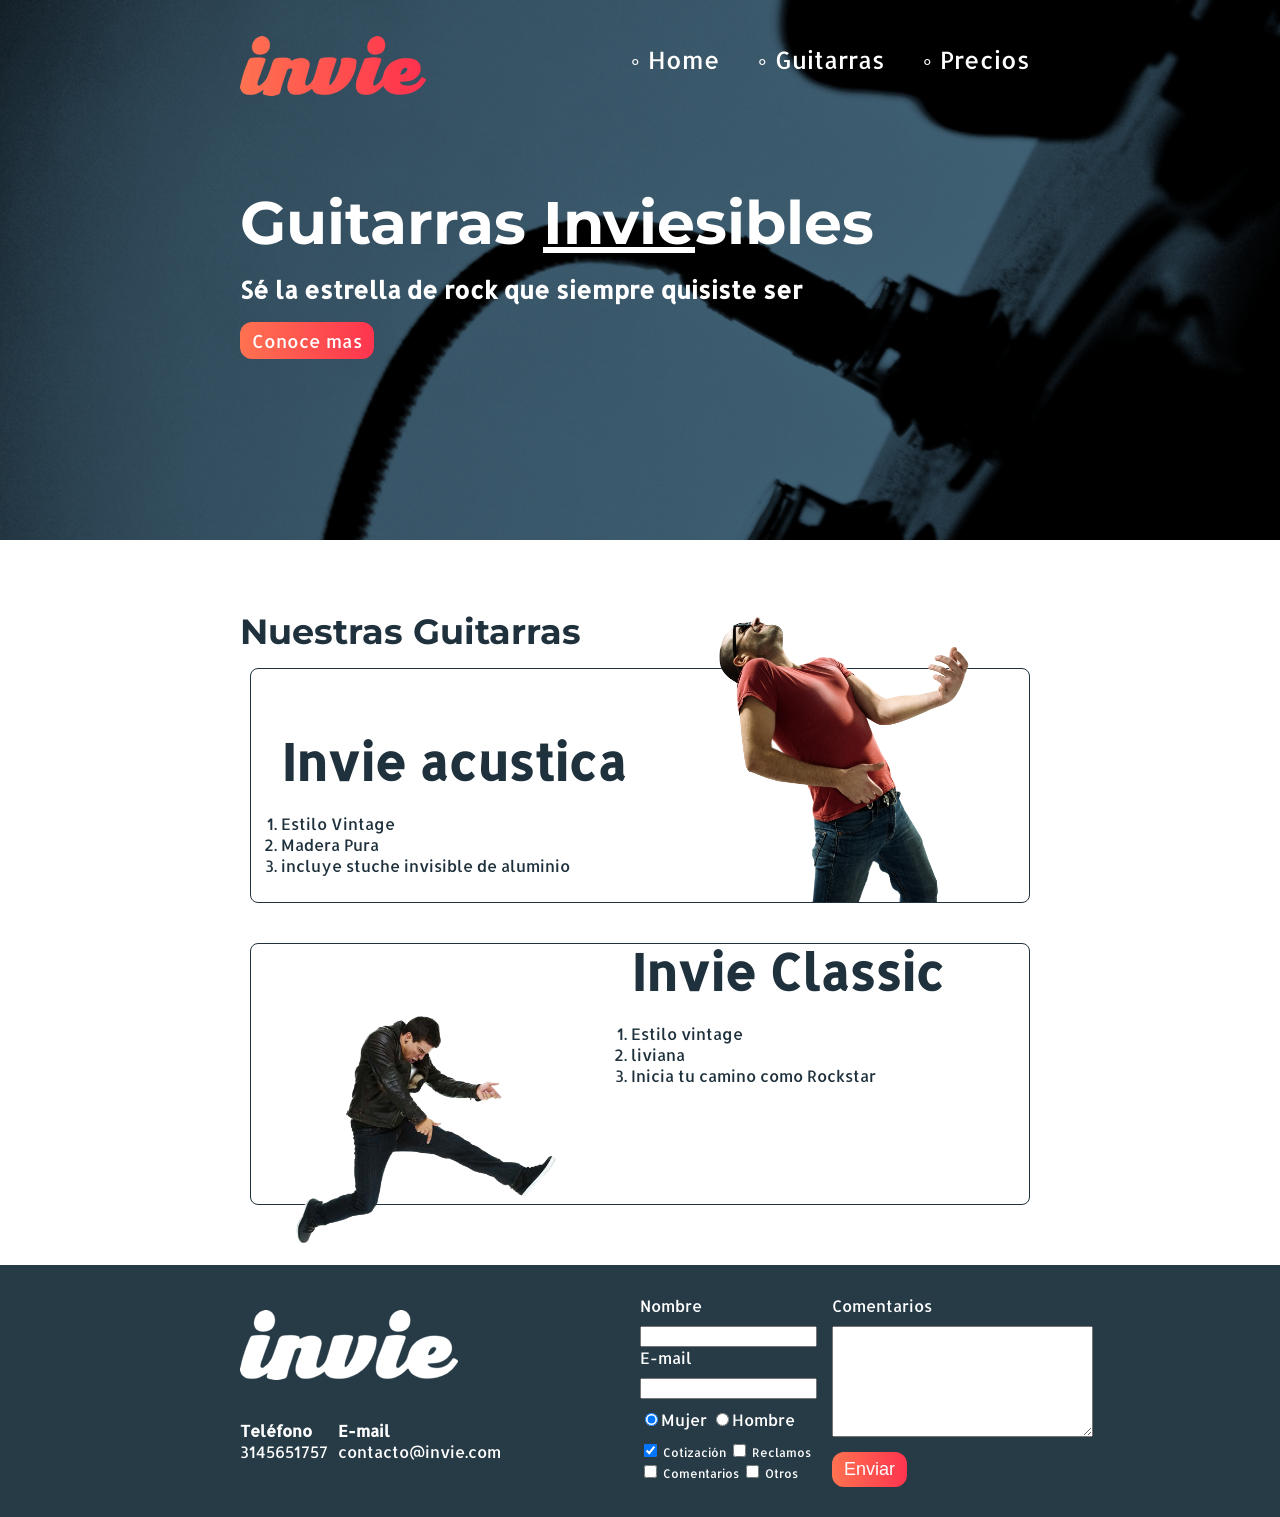
<file: index.html>
<!DOCTYPE html>
<html lang="en" dir="ltr">
  <head>
    <meta charset="utf-8">
    <title>Invie</title>
   <link rel="stylesheet" href="css/invie.css">
   <link href="https://fonts.googleapis.com/css?family=Montserrat" rel="stylesheet">
   <link href="https://fonts.googleapis.com/css?family=Allerta" rel="stylesheet">
  </head>
  <body>
    <section id="portada" class="portada background ">   <!-- portada  -->
      <div class="contenedor">
        <header id="header" class="header contenedor ">   <!-- cabecera   -->
          <figure class="logotipo"><!-- logotipo -->
            <img src="images/invie.png" width="186" height="60" alt="invie- logotipo">
          </figure>
          <nav class="menu"> <!-- menu -->
            <div class="menuito">
              <ul>
                <li>
                  <a href="index.html"> Home</a>
                </li>
                <li>
                  <a href="#guitarras"> Guitarras</a>
                </li>
                <li>
                  <a href="precios.html"> Precios</a>
                </li>
              </ul>
            </div>

          </nav>
        </header>

    <h1 class="titulo">Guitarras <span>Invie</span>sibles </h1>  <!-- titulo -->
      <h3 class="title-b" >Sé la estrella de rock que siempre quisiste ser </h3><!-- resumen -->
       <a class="button" href="#guitarras"  type="button" name="button">Conoce mas</a><!-- boton -->
     </div>
    </section>

    <section id="guitarras" class="guitarras contenedor">  <!-- guitarras  -->
      <h2 class="titulo">Nuestras Guitarras</h2><!-- titulo -->
      <article class="guitarra 1  "><!-- guitarra 1 -->
     <img  class="right"src="images/invie-acustica.png" width="350" alt="Guitarra- Invie-Acustica">
     <div class="contenedor-guitarra-a">
       <h3 class="title-a">Invie acustica</h3>
       <ol>
         <li>Estilo Vintage</li>
         <li>Madera Pura</li>
         <li>incluye stuche invisible de aluminio</li>
       </ol>
     </div>
       </article>
    <article class="guitarra b "><!-- guitarra 2 -->
      <img class="left"src="images/invie-classic.png" width="350" alt="Guitarra- Invie-Classic">
       <div class="contenedor-guitarra-b">
         <h3 class="title-a">Invie Classic</h3>
         <ol>
           <li>Estilo vintage</li>
           <li>liviana</li>
           <li>Inicia tu camino como Rockstar</li>
         </ol>
       </div>
        </article>
    </section>
    <footer class="footer">
      <div class="contenedor">
        <div class="contacto">
          <img src="images/invie-white.png" alt="logotipo blanco">
          <a href="tel:+573145651757"> <strong>Teléfono</strong> <span>3145651757</span></a>
          <a href="mailto:contacto@invie.com"> <strong>E-mail</strong> <span>contacto@invie.com</span></a>
          </div>

        <form class="formulario">
          <div class="col1">
            <label for="nombre">Nombre</label>
          <input type="text"  required name="nombre" value="" id="nombre">
          <label for="email">E-mail</label>
          <input type="email" required name="email" value="" id="email">
          <div class="sexo">
            <label for="mujer">
           <input type="radio" checked name="sexo" value="Mujer" id="mujer">Mujer
          </label>
          <label for="hombre">
           <input type="radio" name="sexo" value="Hombre" id="hombre">Hombre
          </label>
          </div>
          <div class="intereses">
            <label for="cotizacion">
             <input type="checkbox" checked name="intereses" value="cotizacion" id="cotizacion"> Cotización
            </label>
            <label for="reclamos">
            <input type="checkbox" name="intereses" value="reclamos" id="reclamos"> Reclamos
            </label>
            <label for="comentarios">
            <input type="checkbox" name="intereses" value="comentarios" id="comentarios"> Comentarios
            </label>
            <label for="otros">
            <input type="checkbox" name="interese" value="otros" id="otros"> Otros
            </label>
          </div>

          </div>

        <div class="col2">
          <label for="comentarios">Comentarios</label>
          <textarea name="comentarios" rows="7" cols="30" id="comentarios"></textarea>
          <input type="submit" name="" value="Enviar" class="button">
        </div>

       </form>
  </div>

    </footer>
  </body>
</html>
</file>
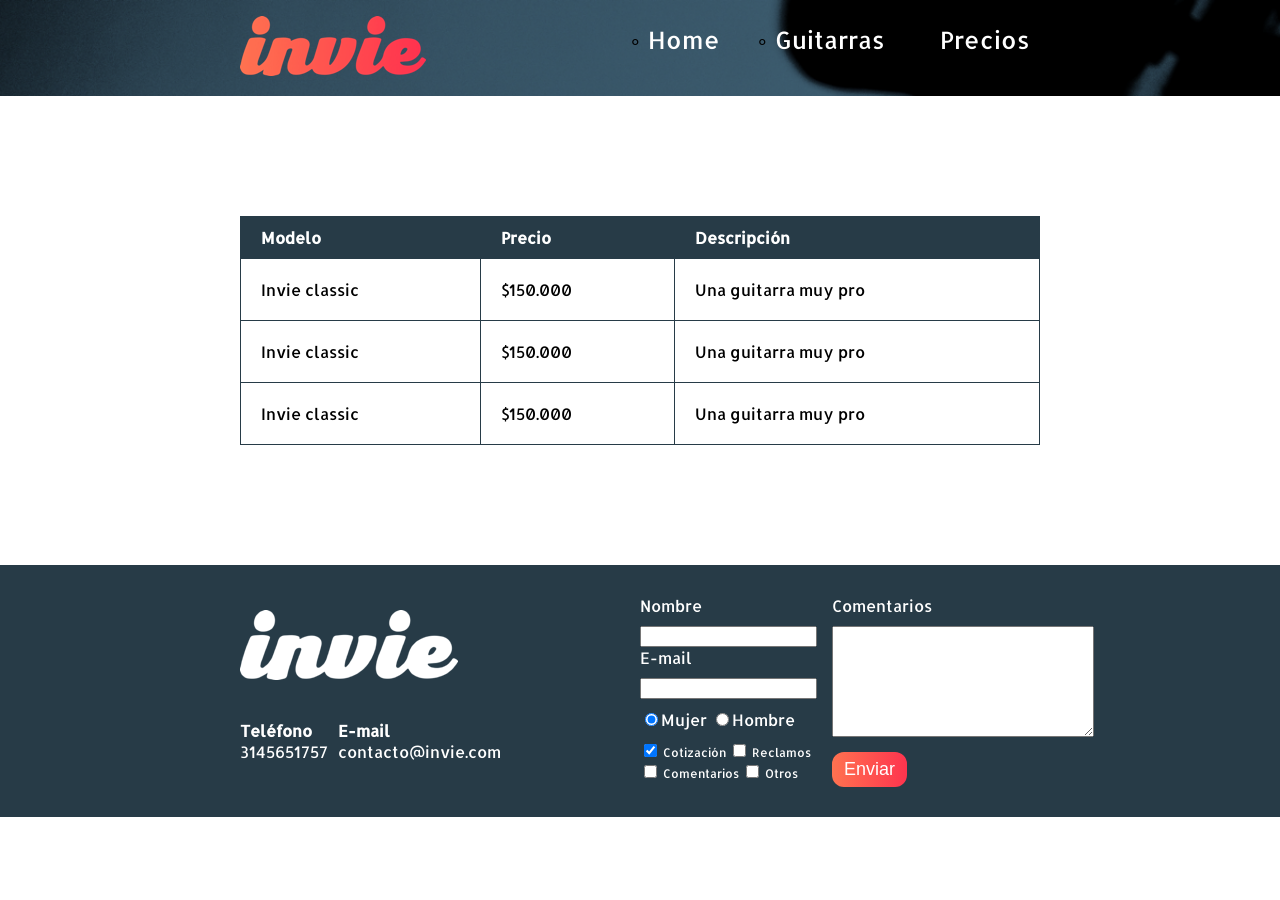
<file: precios.html>
<!DOCTYPE html>
<html lang="en" dir="ltr">
  <head>
    <meta charset="utf-8">
    <title>Precios</title>
    <link rel="stylesheet" href="css/invie.css">
    <link href="https://fonts.googleapis.com/css?family=Montserrat" rel="stylesheet">
    <link href="https://fonts.googleapis.com/css?family=Allerta" rel="stylesheet">
  </head>
  <body>
    <div class="background">
      <header id="header" class="header contenedor ">   <!-- cabecera   -->
        <figure class="logotipo"><!-- logotipo -->
          <img src="images/invie.png" width="186" height="60" alt="invie- logotipo">
        </figure>
        <nav class="menu"> <!-- menu -->
          <div class="menuito">
            <ul>
              <li>
                <a href="index.html">Home</a>
              </li>
              <li>
                <a href="index.html#guitarras ">Guitarras</a>
              </li>
              <li>
                <a href="precios.html">Precios</a>
              </li>
            </ul>
          </div>
        </nav>
      </header>
    </div>

    <section class="tabla">
      <div class="contenedor">
        <table>
          <thead>
            <tr>
              <th>Modelo</th>
              <th>Precio</th>
              <th>Descripción</th>
            </tr>
          </thead>

          <tbody>
            <tr>
              <td>Invie classic</td>
              <td>$150.000</td>
              <td>Una guitarra muy pro </td>
            </tr>
            <tr>
              <td>Invie classic</td>
              <td>$150.000</td>
              <td>Una guitarra muy pro </td>
            </tr>
            <tr>
              <td>Invie classic</td>
              <td>$150.000</td>
              <td>Una guitarra muy pro </td>
            </tr>
          </tbody>
        </table>
          </div>
    </section>
    <footer class="footer">
      <div class="contenedor">
        <div class="contacto">
          <img src="images/invie-white.png" alt="logotipo blanco">
          <a href="tel:+573145651757"> <strong>Teléfono</strong> <span>3145651757</span></a>
          <a href="mailto:contacto@invie.com"> <strong>E-mail</strong> <span>contacto@invie.com</span></a>
          </div>
          <form class="formulario">
            <div class="col1">
              <label for="nombre">Nombre</label>
            <input type="text"  required name="nombre" value="" id="nombre">
            <label for="email">E-mail</label>
            <input type="email" required name="email" value="" id="email">
            <div class="sexo">
              <label for="mujer">
                <input type="radio" checked name="sexo" value="Mujer" id="mujer">Mujer
               </label>
               <label for="hombre">
                <input type="radio" name="sexo" value="Hombre" id="hombre">Hombre
               </label>
               </div>
               <div class="intereses">
                 <label for="cotizacion">
                  <input type="checkbox" checked name="intereses" value="cotizacion" id="cotizacion"> Cotización
                 </label>
                 <label for="reclamos">
                 <input type="checkbox" name="intereses" value="reclamos" id="reclamos"> Reclamos
                 </label>
                 <label for="comentarios">
                 <input type="checkbox" name="intereses" value="comentarios" id="comentarios"> Comentarios
                 </label>
                 <label for="otros">
                 <input type="checkbox" name="interese" value="otros" id="otros"> Otros
                 </label>
               </div>

               </div>
               <div class="col2">
                 <label for="comentarios">Comentarios</label>
                 <textarea name="comentarios" rows="7" cols="30" id="comentarios"></textarea>
                 <input type="submit" name="" value="Enviar" class="button">
               </div>
             </form>
        </div>

          </footer>
  </body>
</html>
</file>
<file: css/invie.css>
/* * {
   width:tamaño;
   height: tamaño;
  padding: 10px;
  border: 2px solid red;
  margin: 10px;
} */




body{
 font-family: 'Allerta', sans-serif;
 margin: 0;
}
table {
  width:100%;
  margin: 120px 0;
}

th {
  background:#273b47;
  color: white;
  padding: 10px 20px;
  text-align: left;

}
 td {
  padding: 20px;
}

table, td, th {
  border: 1px solid #273b47;
  border-collapse: collapse;
}
input, textarea {
  outline: 0;
}
input:focus, textarea:focus {
  background: lightgray;
}
.background {
  background-image: url("../images/background.png") ;
  background-size:cover;
}
.button {
  border-radius: 12px;
  border: none;
  background: #fd324e;
  color: white;
  padding:7px 12px;
  font-size: 18px;
  background: linear-gradient(to left, #fe344e, #ff7250 );
  cursor: pointer;
  text-decoration: none;
}
.titulo {
  font-family: 'Montserrat', sans-serif;
  font-size: 60px;
  margin-bottom: 15px;
  margin-top: 70px;


}
.contenedor {
  width: 800px;
  margin: auto;
}

.title-b {
  font-size: 24px;
  margin-top:0 ;
}

.guitarras h2{
   font-family: 'Montserrat', sans-serif;
  font-size: 35px;
}

.title-a {
  font-size: 50px;
  margin-bottom:20px;
}

.portada {

  color: white;
  padding: 20px;
  margin:0px;
  height: 500px;


}
.guitarras {
  color:#1F313C ;
  margin-bottom: 60px;

}
.menu {
  font-size: 24px;
  display: inline-block;
  position: absolute;
  right:10px;


}
.menu li{
  display: inline-block;
  margin-left: 30px;

}
.logotipo {
  display:inline-block;
  margin-left: 0;

}
.portada button{
margin-bottom:70px;

}

.right{
  float: right;
  position: relative;
  top: -127px;
}
.left{
  float: left;
  position: relative;
  top: 60px;
  margin: -10px;

}

.guitarra {
  /* overflow: hidden; */
  border: 1px solid #1F313C;
  padding: 10px;
  margin: 10px 10px 40px 10px;
  border-radius: 8px;
}
.guitarra ol {
  padding: 0;
}

.contenedor-guitarra-a {

  padding-left:20px ;
}

.contenedor-guitarra-b {
  margin-left: 370px;
  position: relative;
  bottom: 90px;
}
.header{
position: relative;

}
.footer {
 background:#273b47;
padding: 30px;

}

.contacto img {
  display: block;
}


.contacto strong {
display: block;
}

.contacto a {
 color: white;
 text-decoration: none;
   margin: 10px 10px 10px 0;

}

.footer .contenedor {
  display: flex;
  justify-content: space-between;
}

.contacto{
  display: flex;
  width: 300px;
  flex-wrap: wrap;
  align-items: center;


}

.formulario {
display: flex;
width: 400px;
color: white;
}
.col1, .col2{
  display: flex;
  flex-direction: column;

}

.col1{
  margin-right: 15px;
}
.col2 {
  align-items: flex-start;

}
.col2 .button {
  margin-top: 15px;
}
.intereses label {
  font-size: 12px;
}
.formulario label, .sexo, .intereres {
  margin-bottom:10px;
}

.sexo {
  margin-top: 10px;
}
.menuito {
  text-decoration: nonde;
}


.menu li:before{
  content: "∘" ;
  font-size: 20px;
  line-height: 20px;

}

.menu a {
  text-decoration: none;
  color: white;
}
.titulo span {
 text-decoration: underline;

}
.guitarra.b {
  height:240px;
}
</file>
